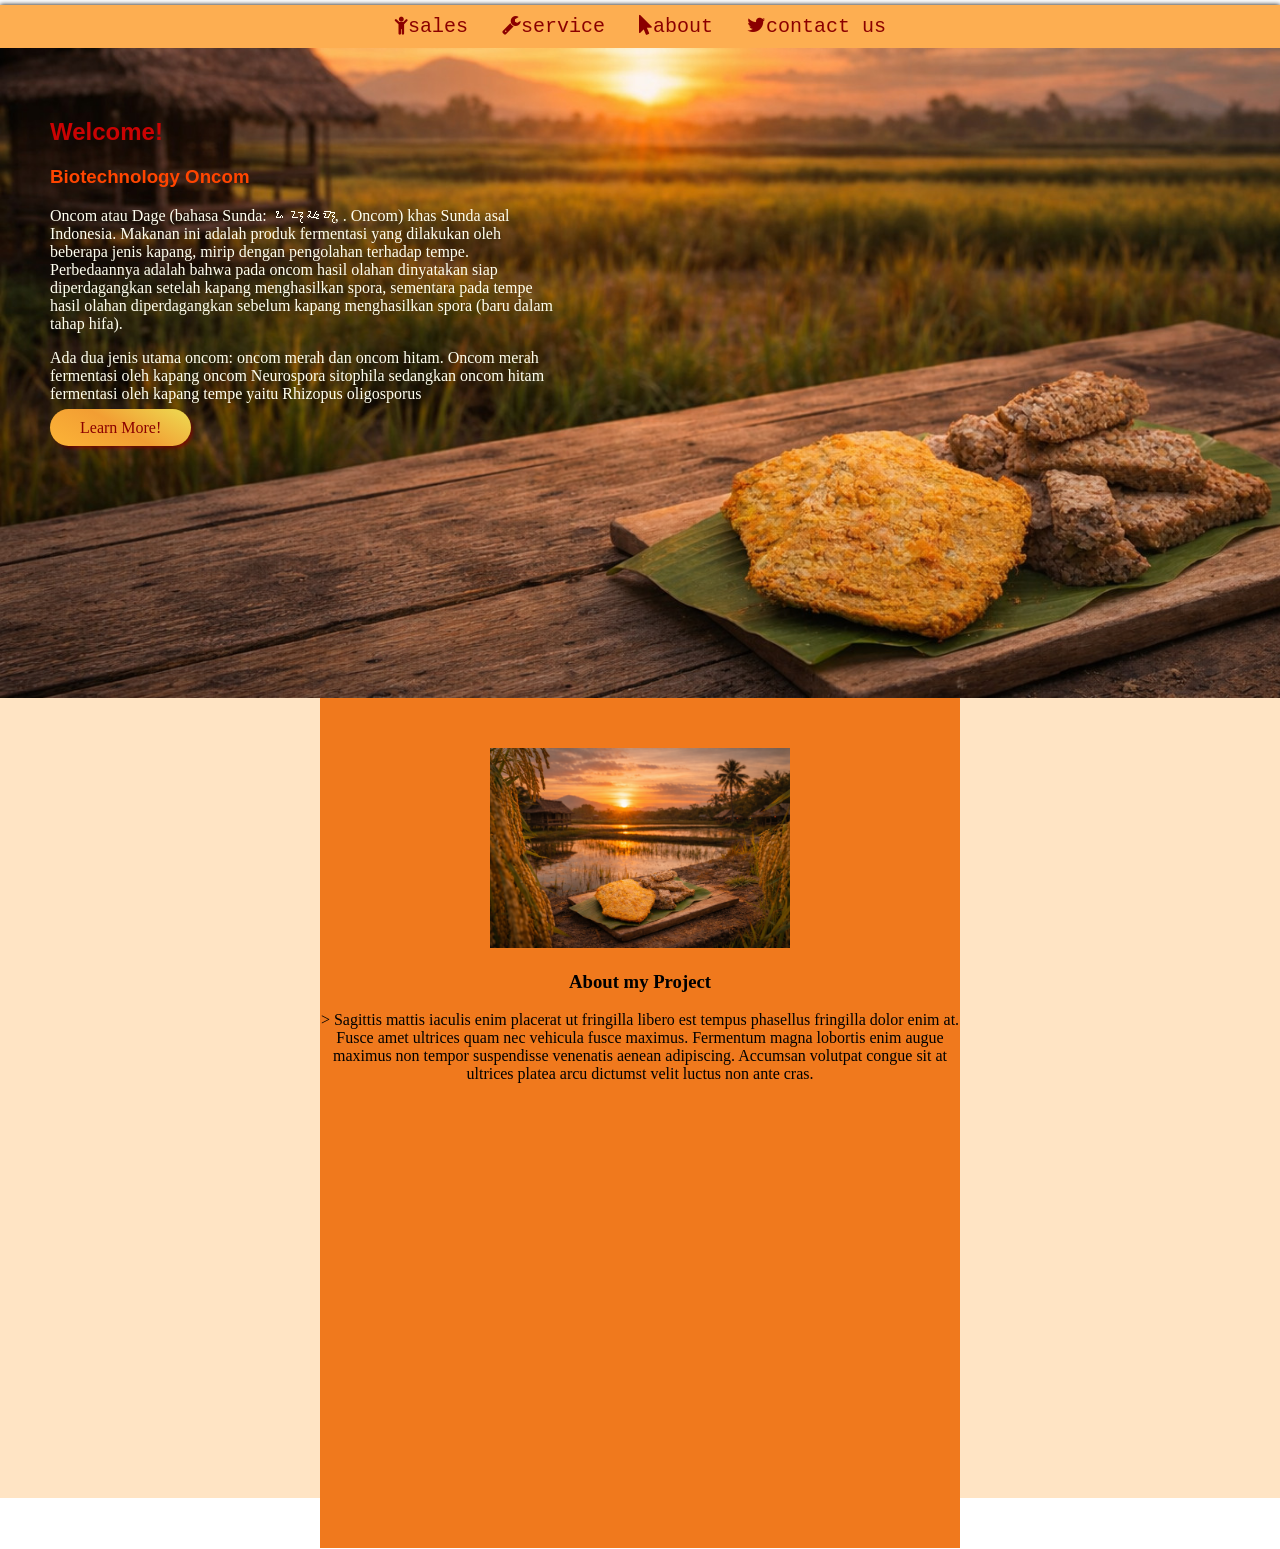
<file: index.html>
<!DOCTYPE html>
<html>
    <head>
        <title>Menu Icon</title>
        <link rel="stylesheet" href="style.css">
        <link rel="stylesheet" href="https://cdnjs.cloudflare.com/ajax/libs/font-awesome/4.7.0/css/font-awesome.min.css">
        <link rel="stylesheet" href="https://cdnjs.cloudflare.com/ajax/libs/font-awesome/4.7.0/css/font-awesome.min.css">
        <link rel="stylesheet" href="https://cdnjs.cloudflare.com/ajax/libs/font-awesome/4.7.0/css/font-awesome.min.css">
        <link rel="stylesheet" href="https://cdnjs.cloudflare.com/ajax/libs/font-awesome/4.7.0/css/font-awesome.min.css">
    </head>
    <body> 
        <header>
           
            <nav>
                <a href="#sales"><i class="fa fa-child"></i>sales</a>
                <a href="#service"><i class="fa fa-wrench"></i>service</a>
                <a href="#about"><i class="fa fa-mouse-pointer"></i>about</a>
                <a href="#contact"><i class="fa fa-twitter"></i>contact us</a>
            </nav>
        </header>
        <section class="home">
            <div class="deskripsiHome"> 
                <h1>Welcome!</h1>
                <h3>Biotechnology Oncom</h3>
                <p>
                    Oncom atau Dage (bahasa Sunda: ᮇᮔ᮪ᮎᮧᮙ᮪, . Oncom) khas Sunda asal Indonesia. Makanan ini adalah produk fermentasi yang dilakukan oleh beberapa jenis kapang, mirip dengan pengolahan terhadap tempe. Perbedaannya adalah bahwa pada oncom hasil olahan dinyatakan siap diperdagangkan setelah kapang menghasilkan spora, sementara pada tempe hasil olahan diperdagangkan sebelum kapang menghasilkan spora (baru dalam tahap hifa).
                    <p>
                    Ada dua jenis utama oncom: oncom merah dan oncom hitam. Oncom merah fermentasi oleh kapang oncom Neurospora sitophila sedangkan oncom hitam fermentasi oleh kapang tempe yaitu Rhizopus oligosporus
                </p>
                <a href="#about">Learn More!</a>
            </div>
        </section>

        <section class="about">
            <div class="containerAbout">
                <img src="azeek.png"
                <p>
                <h3>About my Project</h3>>
            Sagittis mattis iaculis enim placerat ut fringilla libero est tempus phasellus fringilla dolor enim at. Fusce amet ultrices quam nec vehicula fusce maximus. Fermentum magna lobortis enim augue maximus non tempor suspendisse venenatis aenean adipiscing. Accumsan volutpat congue sit at ultrices platea arcu dictumst velit luctus non ante cras.
                <p>
                
                </p>
            </div>
        </section>
    </body>
</html>
</file>
<file: style.css>
body{
    margin: 0;
    font-family:'Agbalumo';
}
header img{
    height: 160px;
}
nav a{
    text-decoration: none;
    color:green;
    font-size: 20px;
    padding: 5px 15px;
    font-family:monospace;
    color: darkred;
     border-radius:20px 0px 20px 0px;
    transition: 1s;
    
}
header{
    text-align: center;
    box-shadow: 0px 0px 5px;
    background-color:#FDAE51
}
nav{
    padding:10px;
    margin-top: 5px;
}
nav a:hover{ 
    color:ivory;
    background-color:#F0791D;
    border-radius: 30px 30px 30px 30px;
    transition: 1s;
}

.deskripsiHome{
    font-family:initial;
    width: 40%;
    margin-left: 50px; 
    & h3{
        color:orangered;
        font-family: 'Lucida Sans', 'Lucida Sans Regular', 'Lucida Grande', 'Lucida Sans Unicode', Geneva, Verdana, sans-serif;
    }
    & p{
        color:ivory;
    }
    & h1{
        color:rgb(202, 3, 3);
        font-family:'Trebuchet MS', 'Lucida Sans Unicode', 'Lucida Grande', 'Lucida Sans', Arial, sans-serif;
    }
}

.home{
    background-image: url(ONCOM.jpg);
    height: 600px;
    background-size: cover;
    padding-top: 50px;
}

.deskripsiHome a{
    text-decoration:none;
    font-family:serif;
    color:darkred;
    background: #FCB437;
    background: linear-gradient(30deg, rgba(252, 180, 55, 1) 0%, rgba(242, 158, 51, 1) 50%, rgba(237, 221, 83, 1) 100%);
    padding: 10px 30px;
    border-radius: 30px;
    box-shadow: 3px 3px 5px -2px;
}

.deskripsiHome a:hover{
    box-shadow: 5px 5px 10px -2px;
    padding: 11px 31px;
}

.about{
    height: 800px;
    background-color: bisque;
}

.containerAbout{
    background-color: #F0791D;
    width: 50%;
    margin-left: 25%;
    text-align: center;
    height: 100%;
    padding-top: 50px;
}

.containerAbout img{
    height: 200px;
}
</file>
